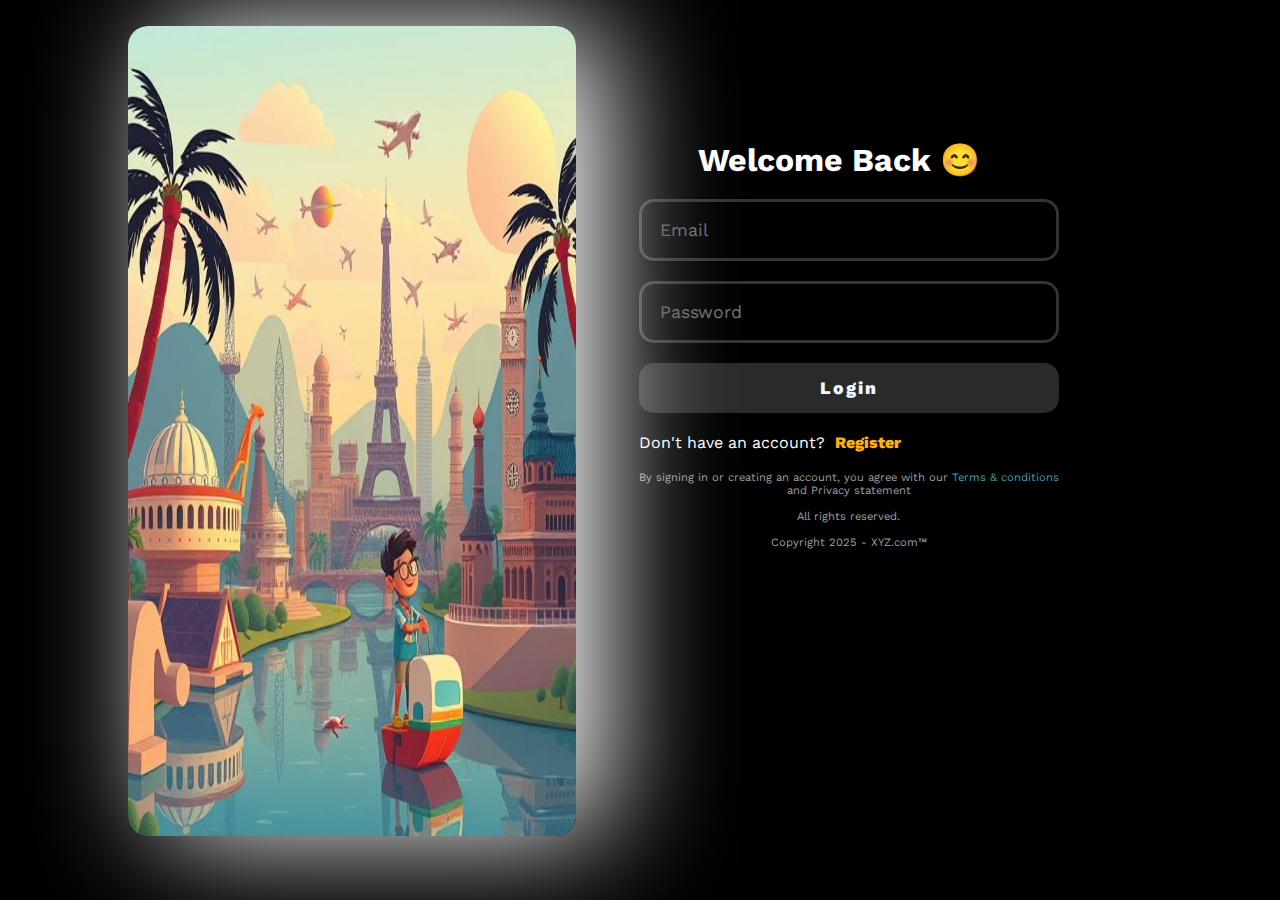
<file: index.html>
<!DOCTYPE html>
<html lang="en">
<head>
    <meta charset="UTF-8">
    <meta name="viewport" content="width=device-width, initial-scale=1.0">
    <title>LOGIN</title>
    <link rel="stylesheet" href="./style.css"> 
</head>
<body>
    <img src="./resources/output.jpg"/>
    <div class="wrapper">
        <div class="loginbox">
            <h2>Welcome Back 😊</h2>
            <form action="#" method="post">
                <div class="inputbox">
                    <span class="icon"><ion-icon name="mail"></ion-icon></span>
                    <input type="email"id="email" placeholder="Email" required>
                </div>
                <div class="inputbox">
                    <span class="icon"><ion-icon name="lock-closed"></ion-icon></span>
                    <input type="password" id="password" placeholder="Password" required minlength="5">
                </div>
                <button type="submit" class="btn">Login</button>
                <div class="loginregister">
                    <p>Don't have an account?<span style="color: #fcb017; cursor: pointer;font-weight: 800;" class="loginregister">Register</span></p>
                    <br>
                    <p style="font-size: 0.7em; color: rgba(255, 255, 255, 0.632);">By signing in or creating an account, you agree with our <span style="color: rgb(60, 164, 171);cursor: pointer;">Terms & conditions</span><span style="display: flex;justify-content: center; align-items: center;">and Privacy statement</span>
                        <br>
                        <span style="display: flex;justify-content: center; align-items: center;">All rights reserved.</span>
                        <br>
                        <span style="display: flex;justify-content: center; align-items: center;">Copyright 2025 - XYZ.com™</span></p>
                </div>
            </form>
        </div>
    </div>
    <script src="./script.js"></script>
</body>
</html>
</file>
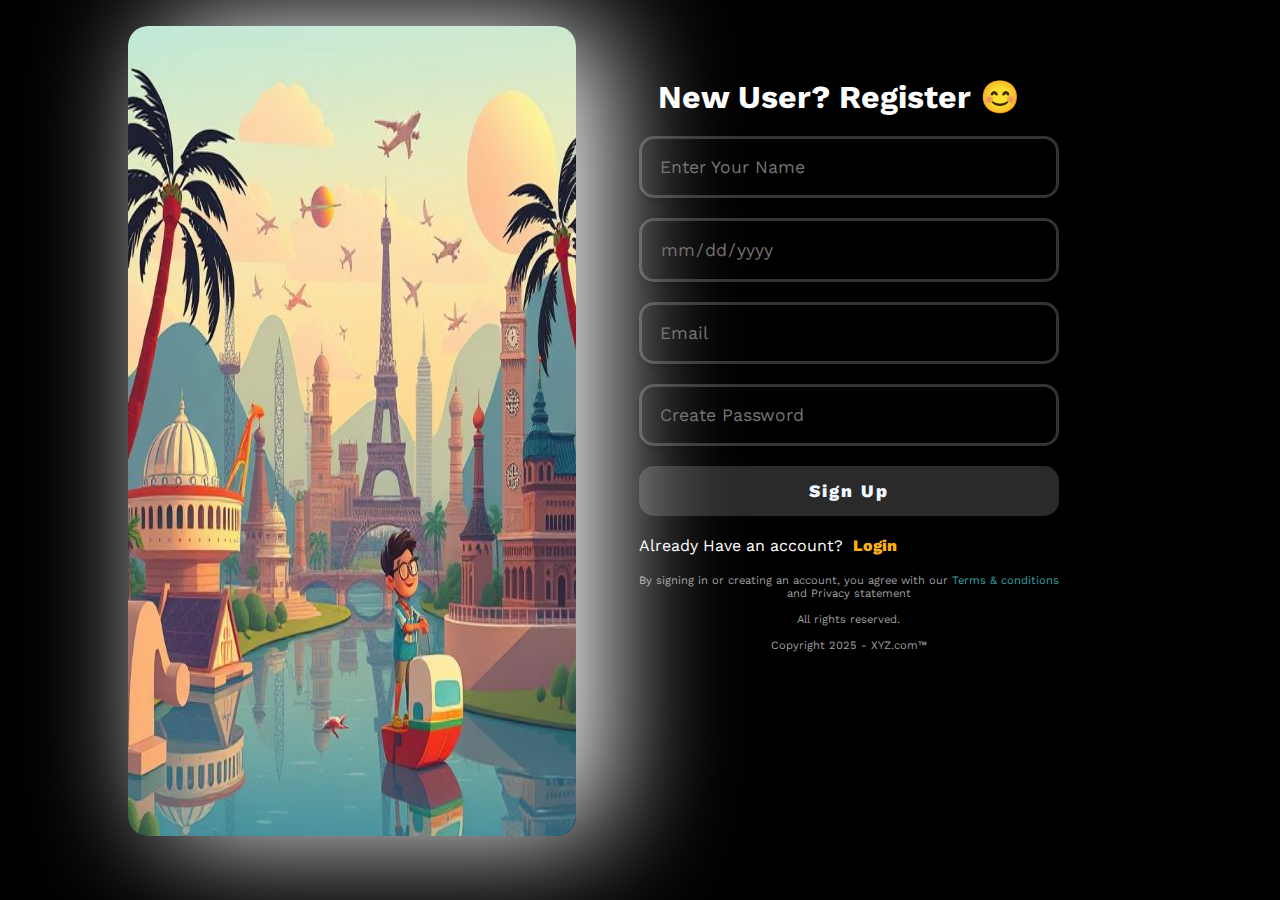
<file: register.html>
<!DOCTYPE html>
<html lang="en">
<head>
    <meta charset="UTF-8">
    <meta name="viewport" content="width=device-width, initial-scale=1.0">
    <title>Registration</title>
    <link rel="stylesheet" href="registration.css">
</head>
<body>
    <img src="./resources/output.jpg"/>
    <div class="wrapper">
        <div class="loginbox">
            <h2>New User? Register 😊</h2>
            <form action="#" method="post">
                <div class="inputbox">
                    <span class="icon"><ion-icon name="mail"></ion-icon></span>
                    <input type="name"id="name" placeholder="Enter Your Name" required>
                </div>
                <div class="inputbox">
                    <span class="icon"><ion-icon name="mail"></ion-icon></span>
                    <input  style="color: rgb(118, 111, 111);" type="date"id="number" placeholder="" required>
                </div>
                <div class="inputbox">
                    <span class="icon"><ion-icon name="lock-closed"></ion-icon></span>
                    <input type="Email"id="email" placeholder="Email" required minlength="5">
                </div>
                <div class="inputbox">
                    <span class="icon"><ion-icon name="lock-closed"></ion-icon></span>
                    <input type="password"id="password" placeholder="Create Password" required minlength="5">
                </div>
                <button type="submit" class="btn">Sign Up</button>
                <div class="loginregister">
                    <p>Already Have an account?<span style="color: #fcb017; cursor: pointer; font-weight: 800;" class="loginregister">Login</span></p>
                    <br>
                    <p style="font-size: 0.7em; color: rgba(255, 255, 255, 0.632);">By signing in or creating an account, you agree with our <span style="color: rgb(60, 164, 171);cursor: pointer;">Terms & conditions</span> <span style="display: flex;justify-content: center; align-items: center;">and Privacy statement</span>
                        <br>
                        <span style="display: flex;justify-content: center; align-items: center;">All rights reserved.</span>
                        <br>
                        <span style="display: flex;justify-content: center; align-items: center;">Copyright 2025 - XYZ.com™</span></p>
                </div>
            </form>
        </div>
    </div>
    <script src="registration.js"></script>
</body>
</html>
</file>
<file: style.css>
@import url('https://fonts.googleapis.com/css2?family=Work+Sans:ital,wght@0,100..900;1,100..900&display=swap');
*{
    padding: 0;
    margin: 0;
    box-sizing: border-box;
    font-family: 'Work Sans',serif;
}
body{
    height: 100vh;
    background-color: black;
    position: relative;
    color: white;
}
.main{
    height: 80%;
    width: 90%;
    margin: 70px;
    position: relative;
}
img{
    border-radius: 20px;
    box-shadow: white 30px 0px 122px 0px ;
    margin-left: 10%;
    margin-top: 2%;
    height: 90%;
    width: 35%;

}
.wrapper {
    position: absolute;
    top:5%;
    left: 46%;
    height: 600px;
    width: 500px;
    display: flex;
    justify-content: center;
    align-items: center;
    border-radius: 10px;
}
.wrapper .loginbox {
    width: 100%;
    padding: 40px;
}
.loginbox h2 {
    font-size: 2em;
    text-align: center;
    margin: 10px;
}
.input-box{
    position: relative;
    width: 100%;
    height: 50px;
    border-bottom: 2px solid black;
    margin: 30px 0;
}
input{
    padding: 18px;
    color: white;
    width: 100%;
    background-color: transparent;
    border-radius: 15px;
    font-size: 1.1em;
    margin: 10px;
    border-radius: 15px;
    transition: all 0.3s ease-in-out;
    box-shadow: 0 4px 6px rgba(0, 0, 0, 0.1);
    border: solid rgba(255, 255, 255, 0.2);
    cursor: pointer;
}
input:focus{
    background: rgba(255, 255, 255, 0.103);
    box-shadow: 0 8px 16px rgba(255, 255, 255, 0.2);
    outline: none;
    /* border: solid rgba(48, 215, 26, 0.422); */
    border: solid #fcb017;
    color: white;
}
.btn{
    padding: 15px;
    width: 100%;
    margin: 10px;
    border-radius: 15px;
    font-size: 1.1em;
    font-weight: 800;
    letter-spacing: 2px;
    transition: all 0.3s ease-in-out;
    background-color: rgba(255, 255, 255, 0.164);
    color: aliceblue;
    cursor: pointer;
    border: none;
}
.btn:hover{
    background-color: #fcb017ce;
    box-shadow: 0 8px 16px rgba(255, 255, 255, 0.2);
}
.loginregister{
    width: 100%;
    margin: 10px;
    color: white;
}

@media (max-width: 768px) {
    img{
        display: none;
    }
    .wrapper{
        left: 20%;
        height: 550px;
    }
}

@media (max-width: 425px) {
    .wrapper{
        left: 4%;
    }
}
</file>
<file: registration.css>
@import url('https://fonts.googleapis.com/css2?family=Work+Sans:ital,wght@0,100..900;1,100..900&display=swap');
*{
    padding: 0;
    margin: 0;
    box-sizing: border-box;
    font-family: 'Work Sans',serif;
}
body{
    height: 100vh;
    background-color: black;
    position: relative;
    color: white;
}
.main{
    height: 80%;
    width: 90%;
    margin: 70px;
    position: relative;
}
img{
    border-radius: 20px;
    box-shadow: white 30px 0px 122px 0px ;
    margin-left: 10%;
    margin-top: 2%;
    height: 90%;
    width: 35%;

}
.wrapper {
    position: absolute;
    top:10%;
    left: 46%;
    height: 550px;
    width: 500px;
    display: flex;
    justify-content: center;
    align-items: center;
}
.wrapper .loginbox {
    width: 100%;
    padding: 40px;
}
.loginbox h2 {
    font-size: 2em;
    text-align: center;
    margin: 10px;
}
.input-box{
    position: relative;
    width: 100%;
    height: 50px;
    border-bottom: 2px solid black;
    margin: 30px 0;
}
input{
    padding: 18px;
    color: white;
    width: 100%;
    background-color: transparent;
    border-radius: 15px;
    font-size: 1.1em;
    margin: 10px;
    border-radius: 15px;
    transition: all 0.3s ease-in-out;
    box-shadow: 0 4px 6px rgba(0, 0, 0, 0.1);
    border: solid rgba(255, 255, 255, 0.2);
    cursor: pointer;
}
input:focus{
    background: rgba(255, 255, 255, 0.103);
    box-shadow: 0 8px 16px rgba(255, 255, 255, 0.2);
    outline: none;
    /* border: solid rgba(48, 215, 26, 0.422); */
    border: solid #fcb017;
    color: white;
}
.btn{
    padding: 15px;
    width: 100%;
    margin: 10px;
    border-radius: 15px;
    font-size: 1.1em;
    font-weight: 800;
    letter-spacing: 2px;
    transition: all 0.3s ease-in-out;
    background-color: rgba(255, 255, 255, 0.164);
    cursor: pointer;
    border: none;
    color: aliceblue;
}
.btn:hover{
    background-color: #fcb017ce;
    box-shadow: 0 8px 16px rgba(255, 255, 255, 0.2);
}
.loginregister{
    width: 100%;
    margin: 10px;
    color: white;
}

@media (max-width: 768px) {
    img{
        display: none;
    }
    .wrapper{
        left: 20%;
    }
}

@media (max-width:425px) {
    .wrapper{
        left: 4%;
    }
}
</file>
